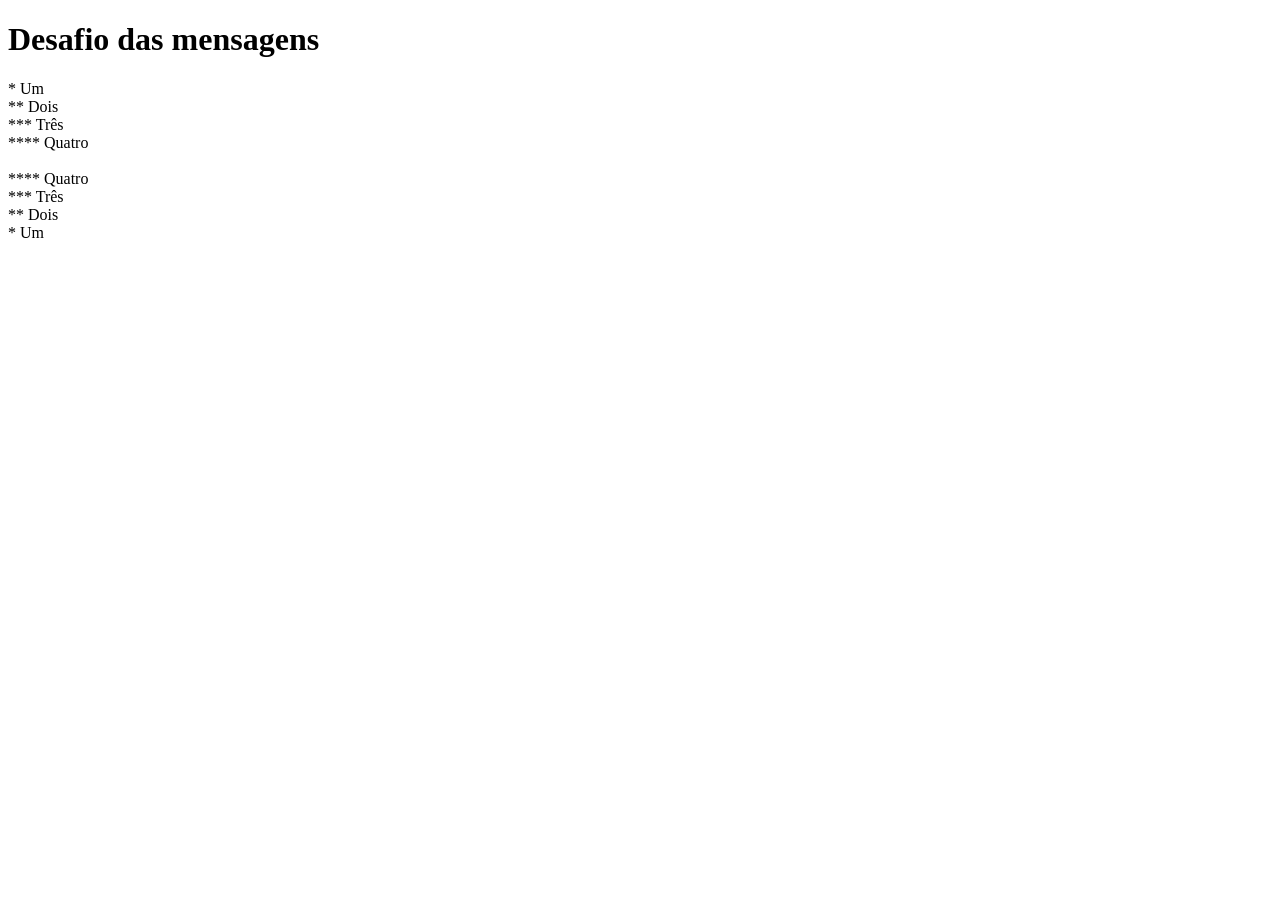
<file: desafios/desafio001/index.html>
<!DOCTYPE html>
<html lang="pt-br">
<head>
    <meta charset="UTF-8">
    <meta name="viewport" content="width=device-width, initial-scale=1.0">
    <title>Desafio das mensagens</title>
</head>
<body>
    <h1>Desafio das mensagens</h1>
    <p>* Um <br>** Dois <br> *** Três <br> **** Quatro <br><br> **** Quatro <br> *** Três <br>** Dois <br>* Um</p>
</body>
</html>
</file>
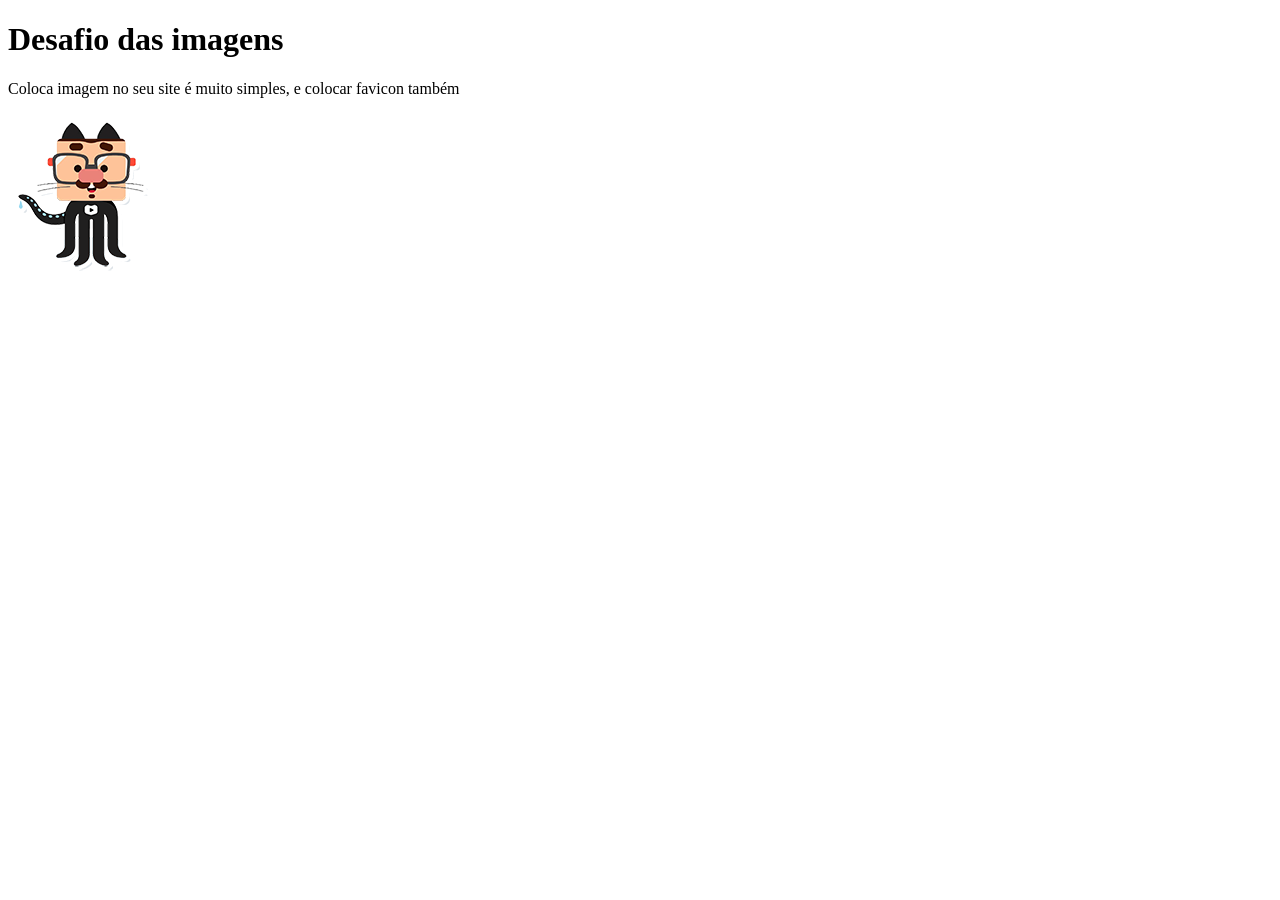
<file: desafios/desafio002/index.html>
<!DOCTYPE html>
<html lang="pt-br">
<head>
    <meta charset="UTF-8">
    <meta name="viewport" content="width=device-width, initial-scale=1.0">
    <title>Desafio das imagens</title>
    <link rel="shortcut icon" href="favicon.ico" type="image/x-icon">
</head>
<body>
    <h1>Desafio das imagens</h1>
    <p>Coloca imagem no seu site é muito simples, e colocar favicon também</p>
    <img src="github-p.png" alt="gustavo guanabara">
</body>
</html>
</file>
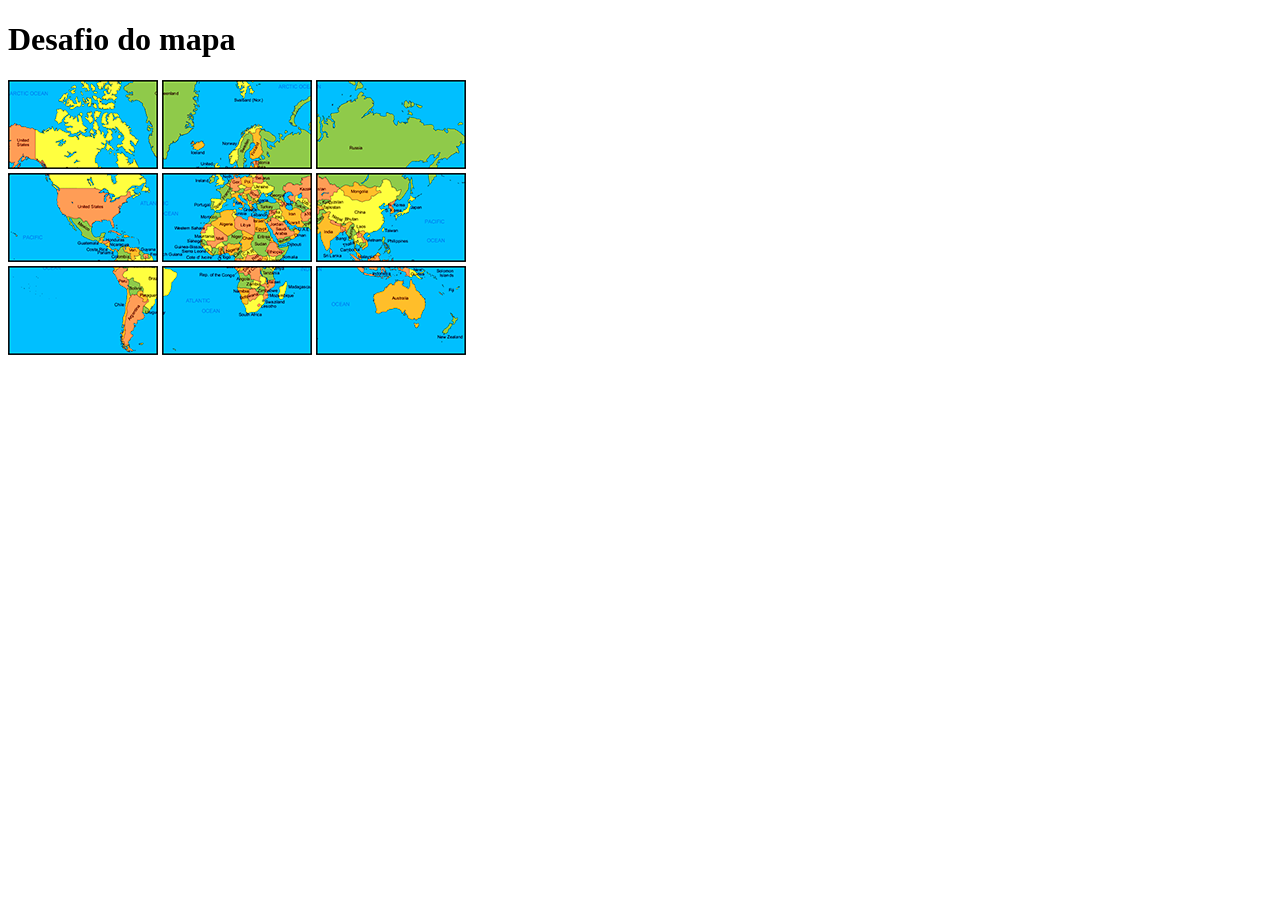
<file: desafios/desafio003/index.html>
<!DOCTYPE html>
<html lang="pt-br">
<head>
    <meta charset="UTF-8">
    <meta name="viewport" content="width=device-width, initial-scale=1.0">
    <title>Desafio do mapa</title>
</head>
<body>
    <h1>Desafio do mapa</h1>
    <img src="imagens/mapa03.png" alt="">
    <img src="imagens/mapa07.png" alt="">
    <img src="imagens/mapa05.png" alt="">
    <br>
    <img src="imagens/mapa09.png" alt="">
    <img src="imagens/mapa01.png" alt="">
    <img src="imagens/mapa08.png" alt="">
    <br>
    <img src="imagens/mapa06.png" alt="">
    <img src="imagens/mapa02.png" alt="">
    <img src="imagens/mapa04.png" alt="">
</body>
</html>
</file>
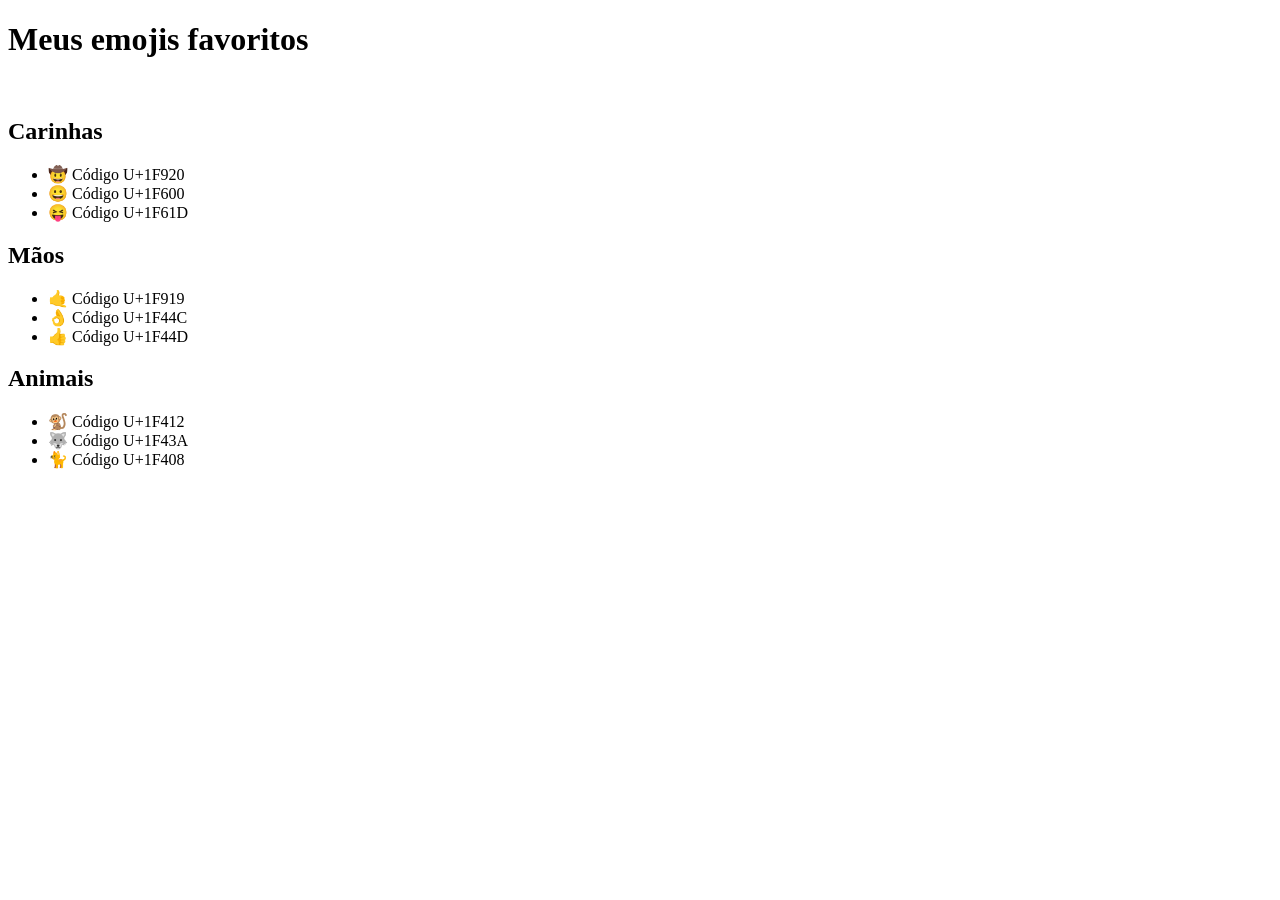
<file: desafios/desafio004/index.html>
<!DOCTYPE html>
<html lang="pt-br">
<head>
    <meta charset="UTF-8">
    <meta name="viewport" content="width=device-width, initial-scale=1.0">
    <title>Meus emojis favoritos</title>
</head>
<body>
    <h1>Meus emojis favoritos</h1>
    <br>
    <h2>Carinhas</h2>
    <ul>
        <li>&#x1F920 Código U+1F920</li>
        <li>&#x1F600 Código U+1F600</li>
        <li>&#x1F61D Código U+1F61D</li>
    </ul>
    <h2>Mãos</h2>
    <ul>
        <li>&#x1F919 Código U+1F919</li>
        <li>&#x1F44C Código U+1F44C</li>
        <li>&#x1F44D Código U+1F44D</li>
    </ul>
    <h2>Animais</h2>
    <ul>
        <li>&#x1F412 Código U+1F412</li>
        <li>&#X1F43A Código U+1F43A</li>
        <li>&#X1F408 Código U+1F408</li>
    </ul>
</body>
</html>
</file>
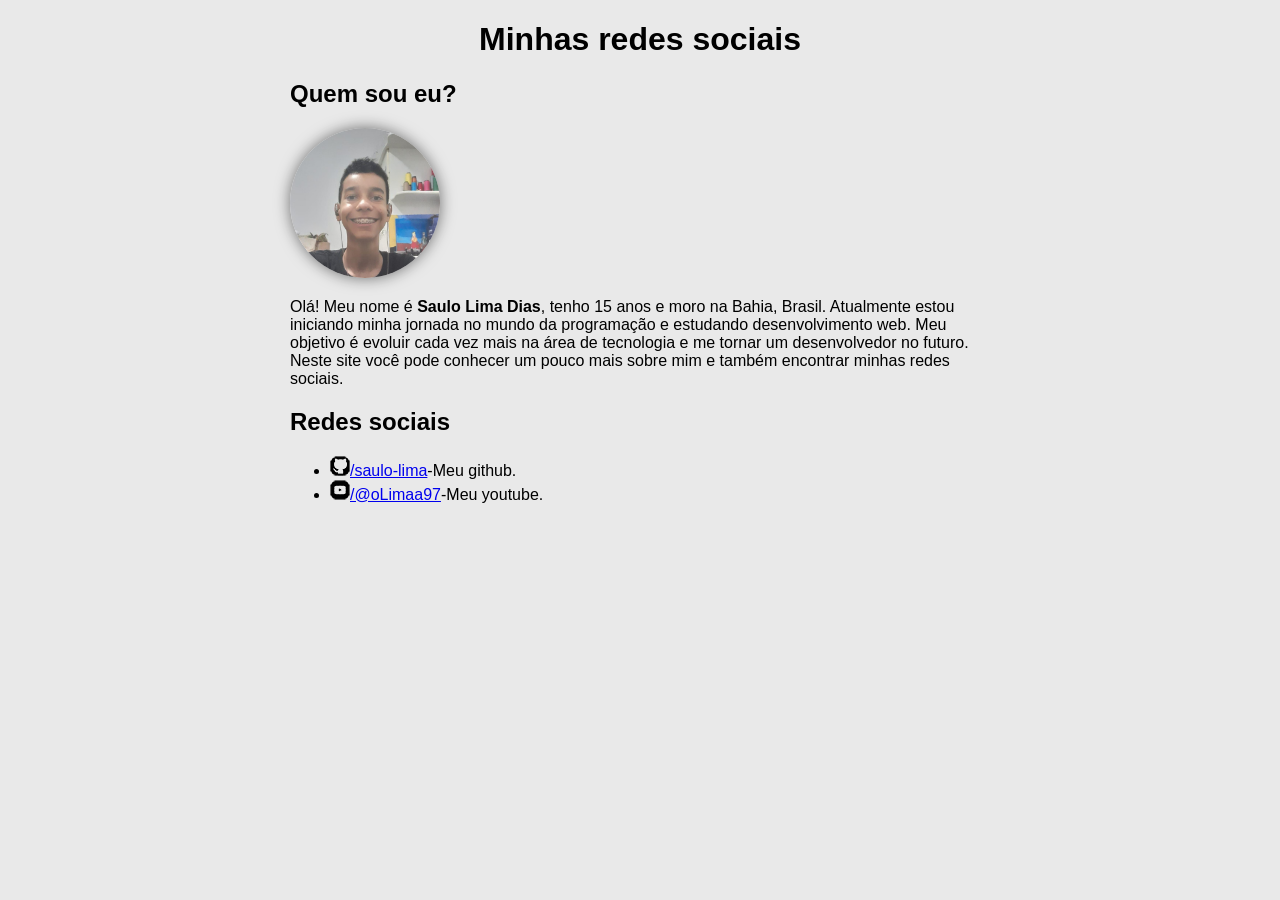
<file: desafios/desafio005/index.html>
<!DOCTYPE html>
<html lang="pt-br">
<head>
    <meta charset="UTF-8">
    <meta name="viewport" content="width=device-width, initial-scale=1.0">
    <link rel="stylesheet" href="style.css">
    <link rel="shortcut icon" href="favicon.ico" type="image/x-icon">
    <title>Saulo Lima Dias</title>
</head>
<body>
    <header><h1>Minhas redes sociais</h1></header>
    <main>
        <h2>Quem sou eu?</h2>
        <img src="imagens/saulo.jpg" alt="Foto de Saulo Lima Dias" class="circle">
        <p>
            Olá! Meu nome é <strong>Saulo Lima Dias</strong>, tenho 15 anos e moro na Bahia, Brasil. Atualmente estou iniciando minha jornada no mundo da programação e estudando desenvolvimento web. Meu objetivo é evoluir cada vez mais na área de tecnologia e me tornar um desenvolvedor no futuro. Neste site você pode conhecer um pouco mais sobre mim e também encontrar minhas redes sociais.
        </p>
        <h2>
            Redes sociais
        </h2>
        <ul>
            <li><img src="imagens/icone-github.png" alt=""><a href="https://github.com/saulo-lima" rel="external" target="_blank">/saulo-lima</a>-Meu github.</li>
            <li><img src="imagens/icone-youtube.png" alt="" ><a href="https://www.youtube.com/@oLimaa97" rel="external" target="_blank">/@oLimaa97</a>-Meu youtube.</li>
        </ul>
    </main>
</body>
</html>
</file>
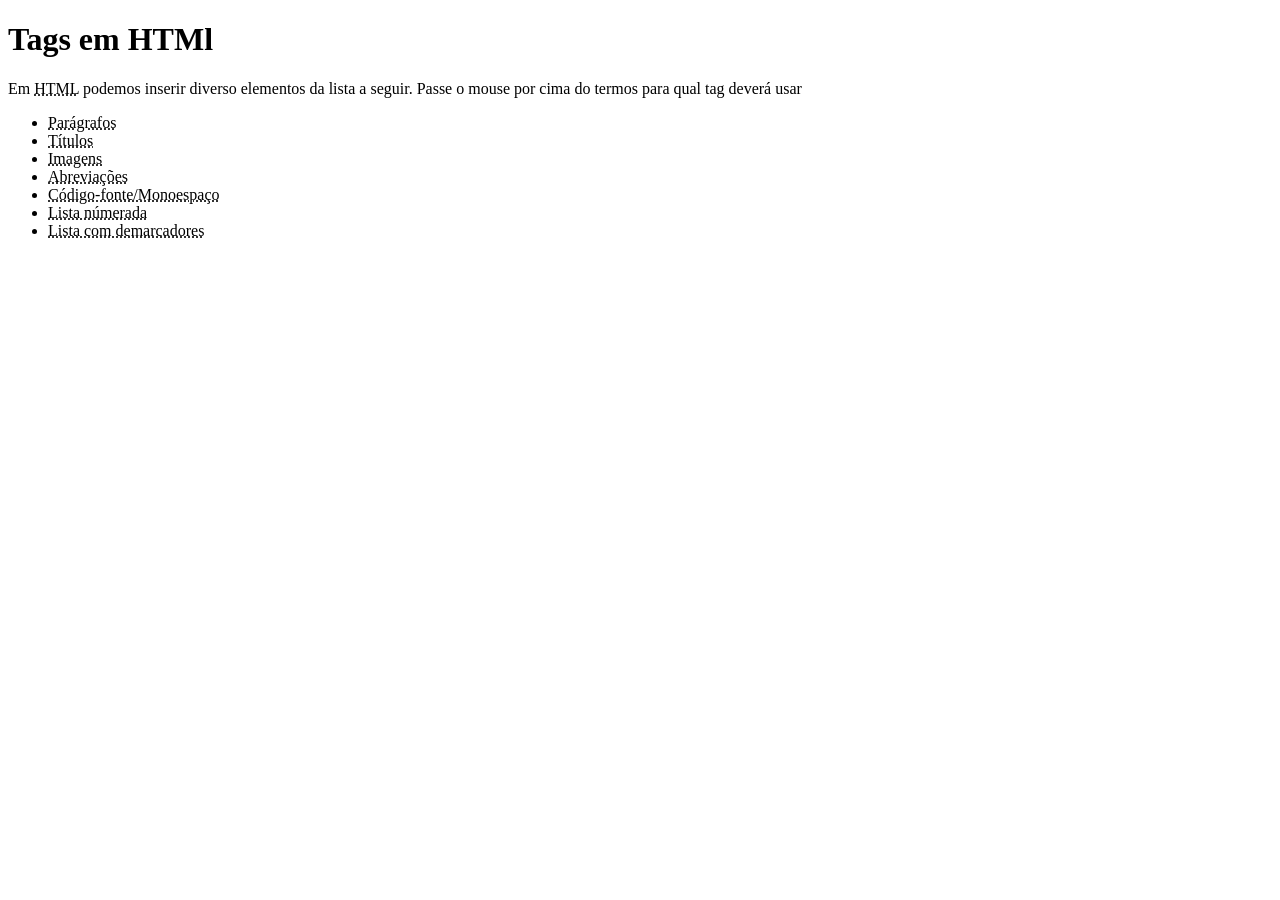
<file: desafios/desafio006/index.html>
<!DOCTYPE html>
<html lang="pt-br">
<head>
    <meta charset="UTF-8">
    <meta name="viewport" content="width=device-width, initial-scale=1.0">
    <title>Tags HTML</title>
</head>
<body>
    <h1>Tags em HTMl</h1>
    <p>Em <abbr title="HyperText Markup Language">HTML</abbr> podemos inserir diverso elementos da lista a seguir. Passe o mouse por cima  do termos para qual tag deverá usar</p>
    <ul>
        <li><abbr title="use a tag &lt;p&gt;">Parágrafos</abbr></li>
        <li><abbr title="use a tag &lt;h1&gt;">Títulos</abbr></li>
        <li><abbr title="use a tag &lt;img&gt;">Imagens</abbr></li>
        <li><abbr title="use a tag &lt;abbr&gt;">Abreviações</abbr></li>
        <li><abbr title="use a tag &lt;code&gt;">Código-fonte/Monoespaço</abbr></li>
        <li><abbr title="use a tag &lt;ol&gt;">Lista númerada</abbr></li>
        <li><abbr title="use a tag &lt;ul&gt;">Lista com demarcadores</abbr></li>
    </ul>
</body>
</html>
</file>
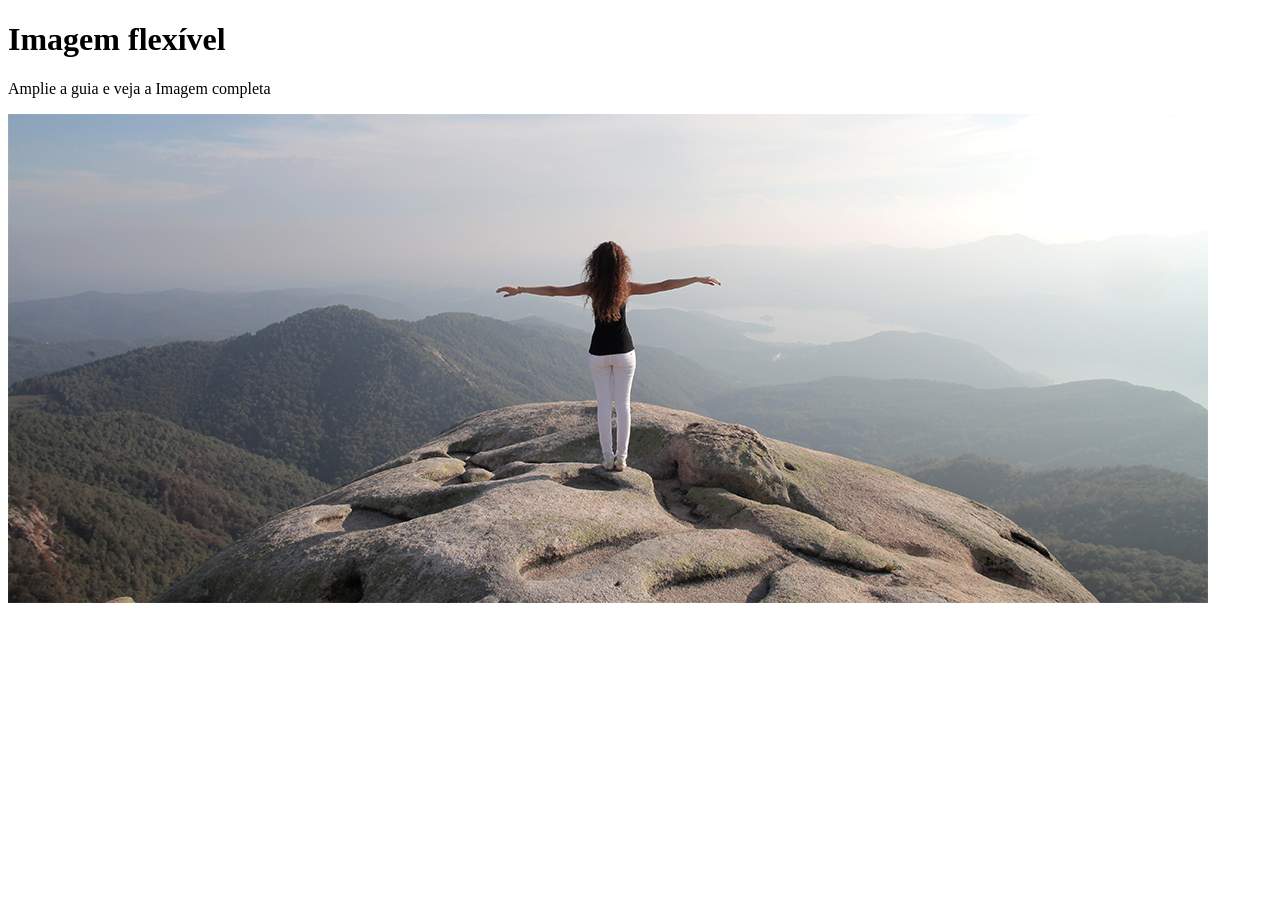
<file: desafios/desafio007/index.html>
<!DOCTYPE html>
<html lang="en">
<head>
    <meta charset="UTF-8">
    <meta name="viewport" content="width=device-width, initial-scale=1.0">
    <title>Imagem flexível</title>
</head>
<body>
    <h1>Imagem flexível</h1>
    <p>Amplie a guia e veja a Imagem completa</p>
    <picture>
            <source media="(max-width:790px)" srcset="imagens/paisagem-p.png" type="image/png">
    <source media="(max-width:1250px)" srcset="imagens/paisagem-m.png" type="image/png">

        <img src="imagens/paisagem-g.png" alt="">
    </picture>
</body>
</html>
</file>
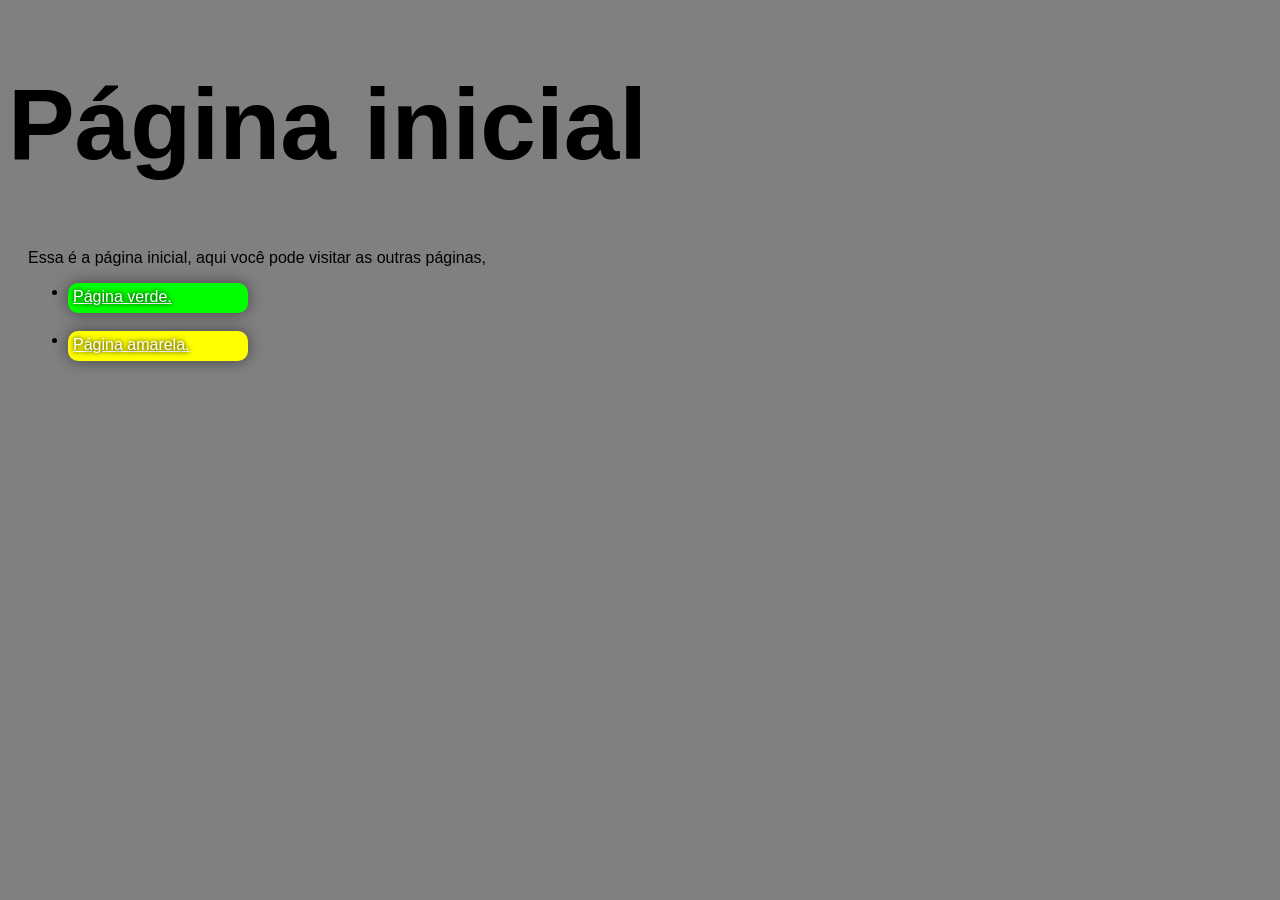
<file: desafios/desafio008/index.html>
<!DOCTYPE html>
<html lang="pt-br">
<head>
    <meta charset="UTF-8">
    <meta name="viewport" content="width=device-width, initial-scale=1.0">
    <title>Página inicial</title>
    <link rel="stylesheet" href="style.css">
    <style>
        body{
            background-color: gray;
        }
    </style>
</head>
<body>
    <header><h1>Página inicial</h1></header>
    <main>
        <p>
            Essa é a página inicial, aqui você pode visitar as outras páginas,
        </p>
        <ul>
            <div class="button" id="green">
                <li><a href="pg_color/pg-green.html">Página verde.</a></li>
            </div>
            <br>
            <div class="button" id="yellow">
                <li><a href="pg_color/pg-yellow.html">Página amarela.</a></li>
            </div>
        </ul>
    </main>
</body>
</html>
</file>
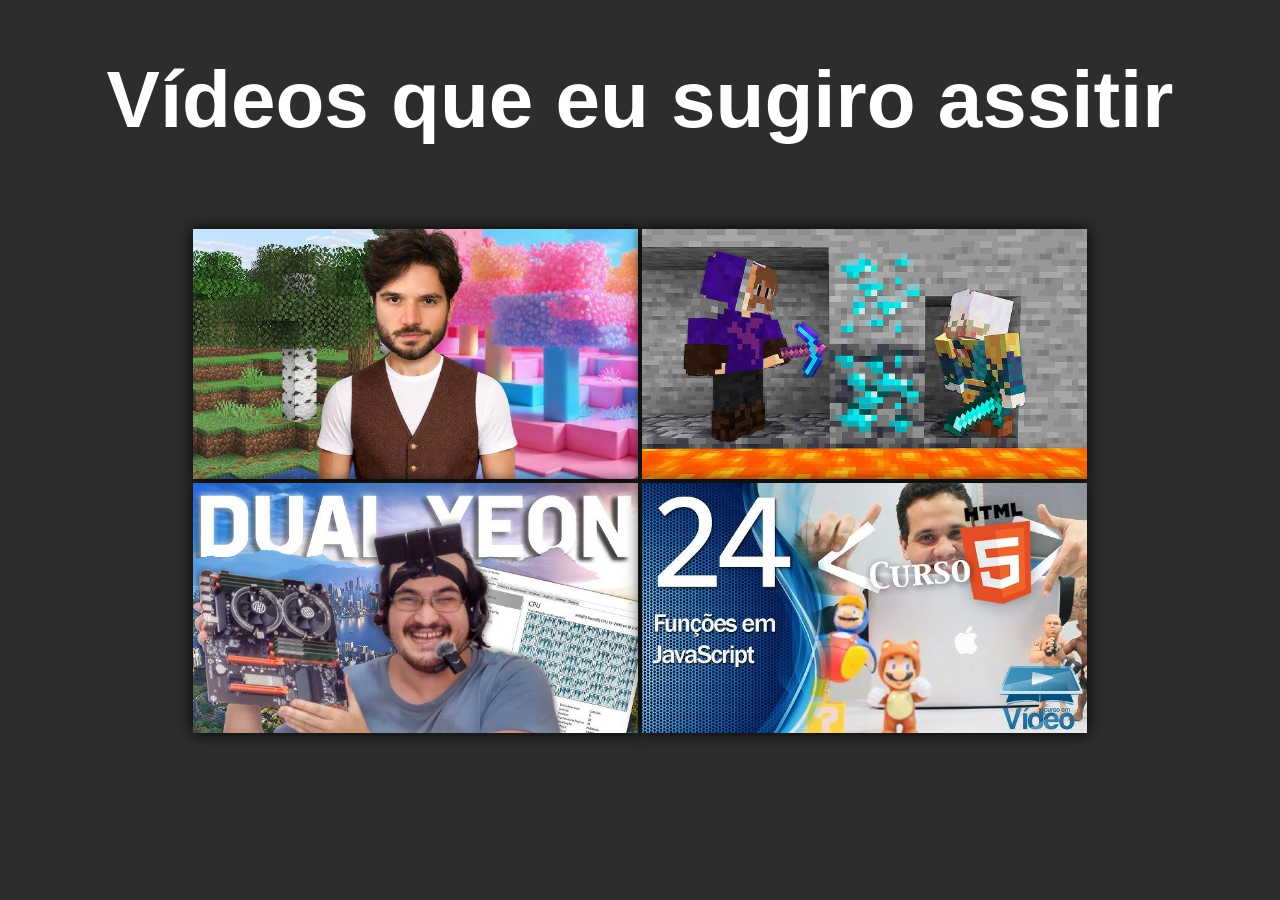
<file: desafios/desafio009/index.html>
<!DOCTYPE html>
<html lang="pt-br">
<head>
    <meta charset="UTF-8">
    <meta name="viewport" content="width=device-width, initial-scale=1.0">
    <title>Vídeos que eu recomendo!</title>
    <link rel="stylesheet" href="style.css">
    <link rel="shortcut icon" href="favicon.ico" type="image/x-icon">
</head>
<body>
    <header >
            <h1>
                Vídeos que eu sugiro assitir
            </h1>
    </header>
    <main>
        
            <a href="videos/jazzghost.html"><img src="imgs/jazzghost.jpg" alt="jazzghost"  class="cent"></a>
            <a href="videos/tonigon.html"><img src="imgs/tonigon.jpg" alt="tonigon"  class="cent"></a>
            
        
        <br>
        
            <a href="videos/et1155.html"><img src="imgs/dualxeonet.jpg" alt="ET1155" class="cent"></a>
                <a href="videos/gustavoguanabara.html"><img src="imgs/curso html.jpg" alt="gustavoguanabara"  class="cent"></a>
        
    </main>
</body>
</html>
</file>
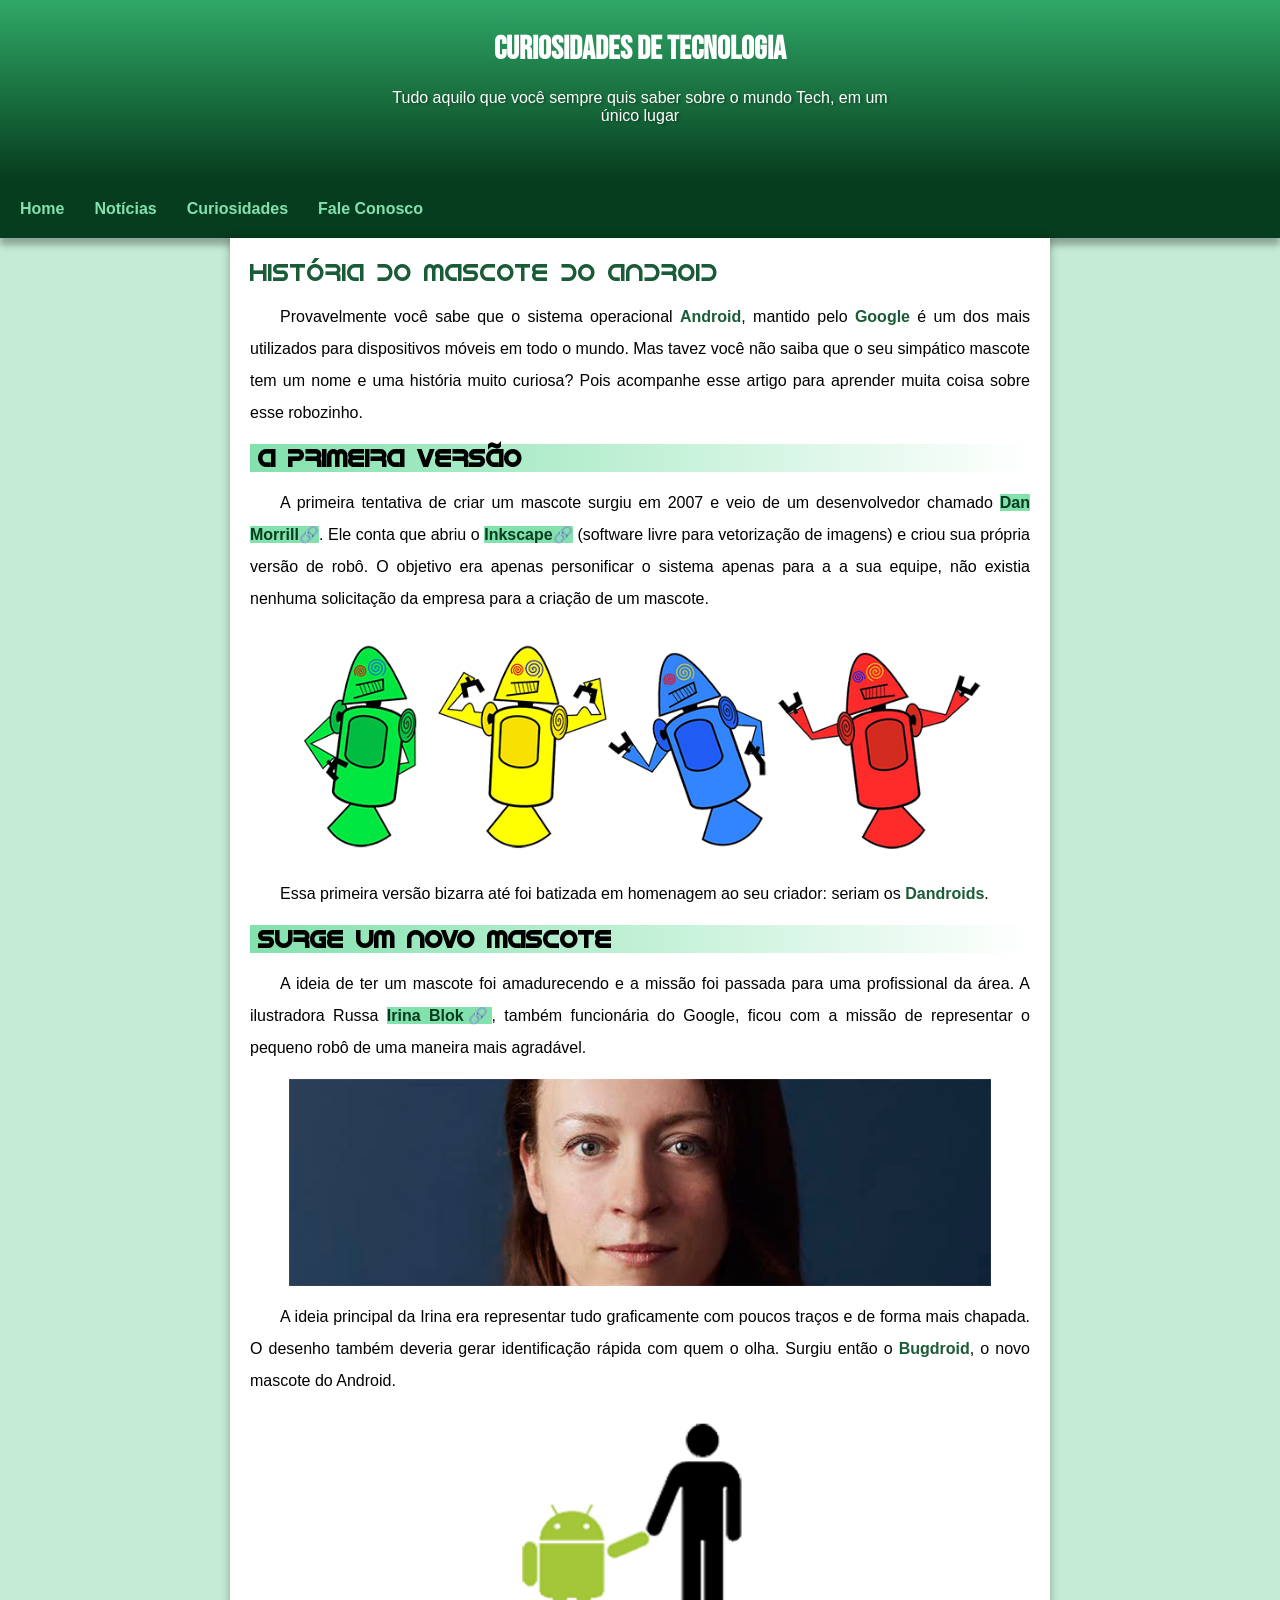
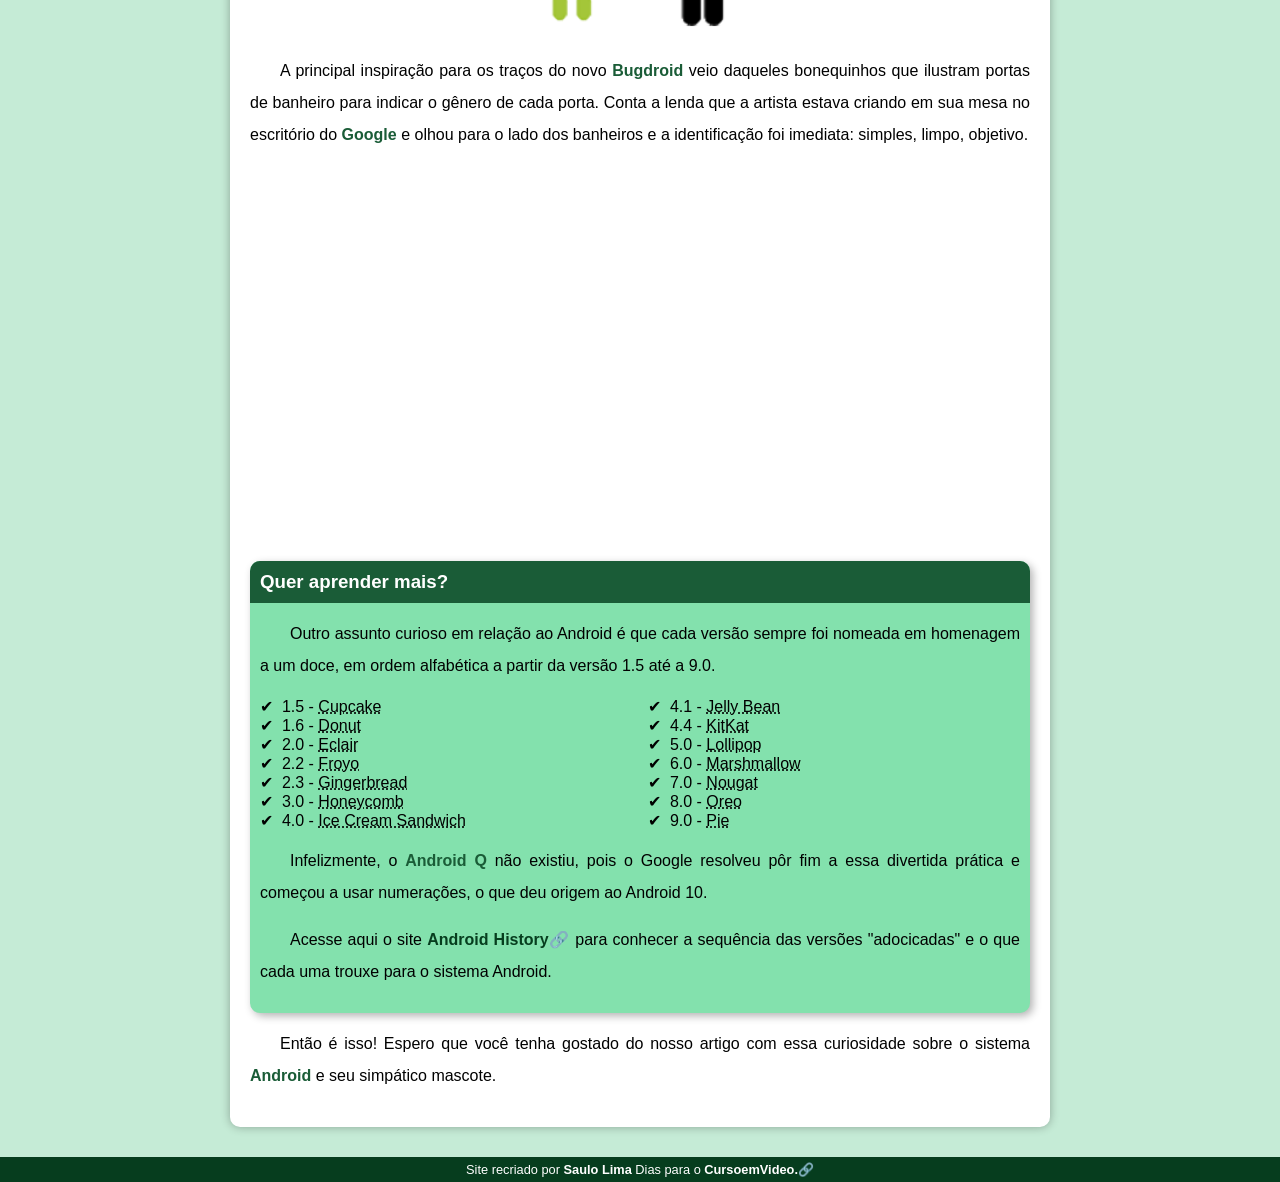
<file: desafios/desafio010/index.html>
<!DOCTYPE html>
<html lang="pt-br">
<head>
    <meta charset="UTF-8">
    <meta name="viewport" content="width=device-width, initial-scale=1.0">
    <title>Como surgiu o mascote do Android?</title>
    <link rel="shortcut icon" href="imagens/favicon.ico" type="image/x-icon">
    <link rel="stylesheet" href="estilo/style.css">

</head>
<body>
    <header>
        <h1>Curiosidades de Tecnologia</h1>
        <p>Tudo aquilo que você sempre quis saber sobre o mundo Tech, em um único lugar</p>
    </header>
    <nav>
        <a href="index.html">Home</a>
        <a href="pag/noticias.html">Notícias</a>
        <a href="pag/curiosidades.html">Curiosidades</a>
        <a href="pag/faleconosco.html">Fale Conosco</a>
    </nav>
    <main>
        <article>
            <h1>História do Mascote do Android</h1>

            <p>Provavelmente você sabe que o sistema operacional <strong>Android</strong>, mantido pelo <strong>Google</strong> é um dos mais utilizados para dispositivos móveis em todo o mundo. Mas tavez você não saiba que o seu simpático mascote tem um nome e uma história muito curiosa? Pois acompanhe esse artigo para aprender muita coisa sobre esse robozinho.</p>

            <h2>A primeira versão</h2>

            <p>A primeira tentativa de criar um mascote surgiu em 2007 e veio de um desenvolvedor chamado <a href="https://androidcommunity.com/dan-morrill-shows-us-the-android-mascot-that-almost-was-20130103/" target="_blank" class="externo">Dan Morrill</a>. Ele conta que abriu o <a href="https://inkscape.org/pt-br/" target="_blank" class="externo">Inkscape</a> (software livre para vetorização de imagens) e criou sua própria versão de robô. O objetivo era apenas personificar o sistema apenas para a a sua equipe, não existia nenhuma solicitação da empresa para a criação de um mascote.</p>

            <picture>
                <source media="(max-width:700px )" srcset="imagens/dan-droids-pq.png" type="image/png">
                <img src="imagens/dan-droids.png" alt="Primeiro mascote do Android">
            </picture>

            <p>Essa primeira versão bizarra até foi batizada em homenagem ao seu criador: seriam os <strong>Dandroids</strong>.</p>

            <h2>Surge um novo mascote</h2>

            <p>A ideia de ter um mascote foi amadurecendo e a missão foi passada para uma profissional da área. A ilustradora Russa <a href="https://www.irinablok.com/" target="_blank" class="externo">Irina Blok</a>, também funcionária do Google, ficou com a missão de representar o pequeno robô de uma maneira mais agradável.</p>

            <picture>
                <source media="(max-width:700px )" srcset="imagens/irina-blok-pq.jpg" type="image/jpeg">
                <img src="imagens/irina-blok.jpg" alt="Foto da Irina Blok, criadora do Bugdroid">
            </picture>
            <p>A ideia principal da Irina era representar tudo graficamente com poucos traços e de forma mais chapada. O desenho também deveria gerar identificação rápida com quem o olha. Surgiu então o <strong>Bugdroid</strong>, o novo mascote do Android.</p>

            <img src="imagens/bugdroid.png"  class="pq" alt="bugdroid">

            <p>A principal inspiração para os traços do novo <strong>Bugdroid</strong> veio daqueles bonequinhos que ilustram portas de banheiro para indicar o gênero de cada porta. Conta a lenda que a artista estava criando em sua mesa no escritório do <strong>Google</strong> e olhou para o lado dos banheiros e a identificação foi imediata: simples, limpo, objetivo.</p>

            <iframe src="https://www.youtube.com/embed/l2UDgpLz20M?si=_h_PY9NYwx-k1Ihz" title="YouTube video player" frameborder="0" allow="accelerometer; autoplay; clipboard-write; encrypted-media; gyroscope; picture-in-picture; web-share" referrerpolicy="strict-origin-when-cross-origin" allowfullscreen class="cent"></iframe>
            
            <aside>
                <h3>Quer aprender mais? </h3>
                <p>Outro assunto curioso em relação ao Android é que cada versão sempre foi nomeada em homenagem a um doce, em ordem alfabética a partir da versão 1.5 até a 9.0.</p>
                <ul>
                    <li>1.5 - <abbr title="Bolo de copo">Cupcake</abbr></li>
                    <li>1.6 - <abbr title="Rosquinha">Donut</abbr></li>
                    <li>2.0 - <abbr title="Bomba">Eclair</abbr></li>
                    <li>2.2 - <abbr title="Iogurte congelado">Froyo</abbr></li>
                    <li>2.3 - <abbr title="Biscoito de gengibre">Gingerbread</abbr></li>
                    <li>3.0 - <abbr title="Favo de mel">Honeycomb</abbr></li>
                    <li>4.0 - <abbr title="Sanduíche de sorvete">Ice Cream Sandwich</abbr></li>
                    <li>4.1 - <abbr title="Jujuba">Jelly Bean</abbr></li>
                    <li>4.4 - <abbr title="Chocolate KitKat">KitKat</abbr></li>
                    <li>5.0 - <abbr title="Pirulito">Lollipop</abbr></li>
                    <li>6.0 - <abbr title="Marshmallow">Marshmallow</abbr></li>
                    <li>7.0 - <abbr title="Torrone">Nougat</abbr></li>
                    <li>8.0 - <abbr title="Biscoito Oreo">Oreo</abbr></li>
                    <li>9.0 - <abbr title="Torta">Pie</abbr></li>

                </ul>
                <p>Infelizmente, o <strong>Android Q</strong> não existiu, pois o Google resolveu pôr fim a essa divertida prática e começou a usar numerações, o que deu origem ao Android 10.</p>
                <p>Acesse aqui o site <a href="https://www.android.com/intl/en_uk/history/#/donut" target="_blank" class="externo">Android History</a> para conhecer a sequência das versões "adocicadas" e o que cada uma trouxe para o sistema Android.</p>
            </aside>
            

            <p>Então é isso! Espero que você tenha gostado do nosso artigo com essa curiosidade sobre o sistema <strong>Android</strong> e seu simpático mascote.</p>
        </article>
    </main>
    <footer>
        Site recriado por <a href="https://github.com/Saulolima1496" target="_blank">Saulo Lima</a> Dias para o <a href="https://www.youtube.com/channel/UCrWvhVmt0Qac3HgsjQK62FQ" target="_blank" class="externo">CursoemVideo.</a>
    </footer>
</body>
</html>
</file>
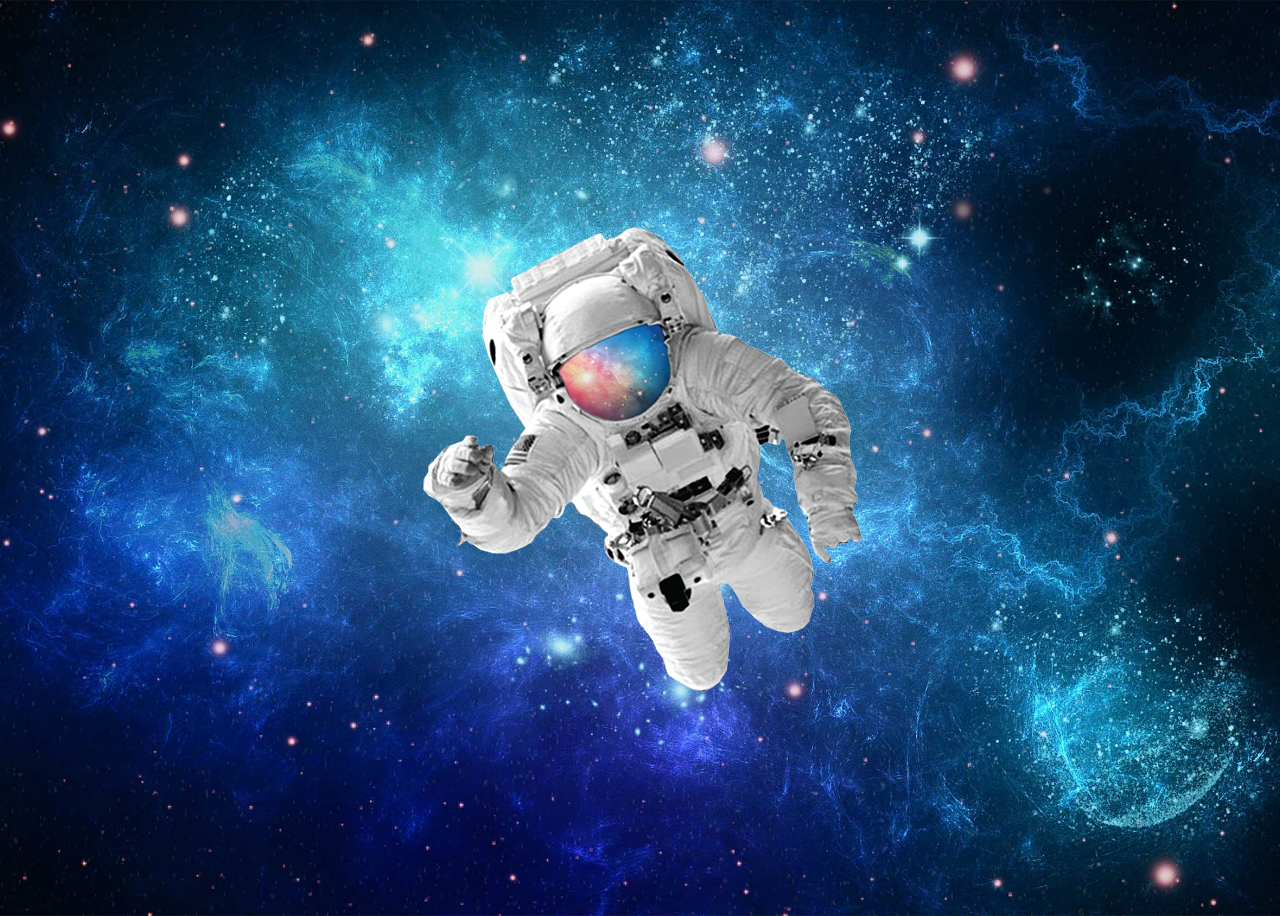
<file: desafios/desafio011/index.html>
<!DOCTYPE html>
<html lang="pt-br">
<head>
    <meta charset="UTF-8">
    <meta name="viewport" content="width=device-width, initial-scale=1.0">
    <title>Desafio Astrounata</title>
    <link rel="stylesheet" href="style.css">
</head>
<body>
    <div id="astronauta"><img src="imagens/astronauta.png" alt=""></div>
</body>
</html>
</file>
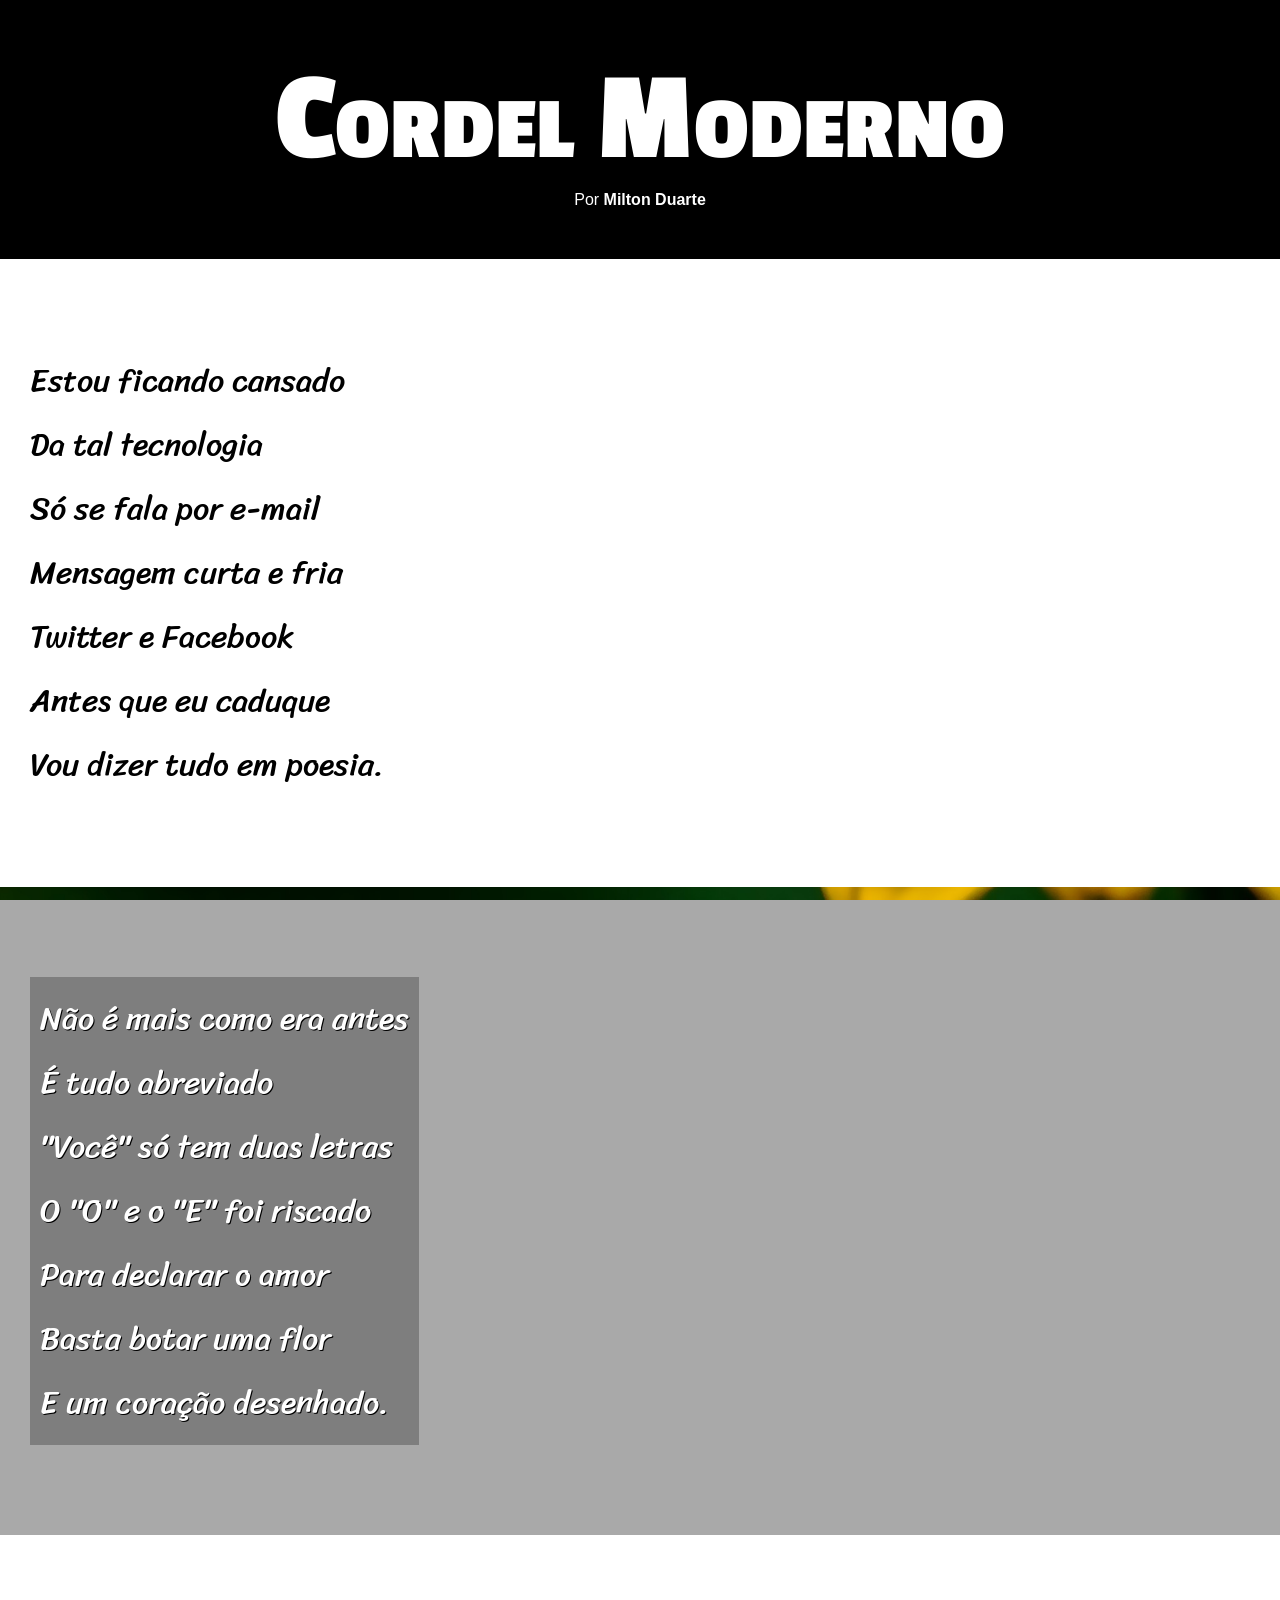
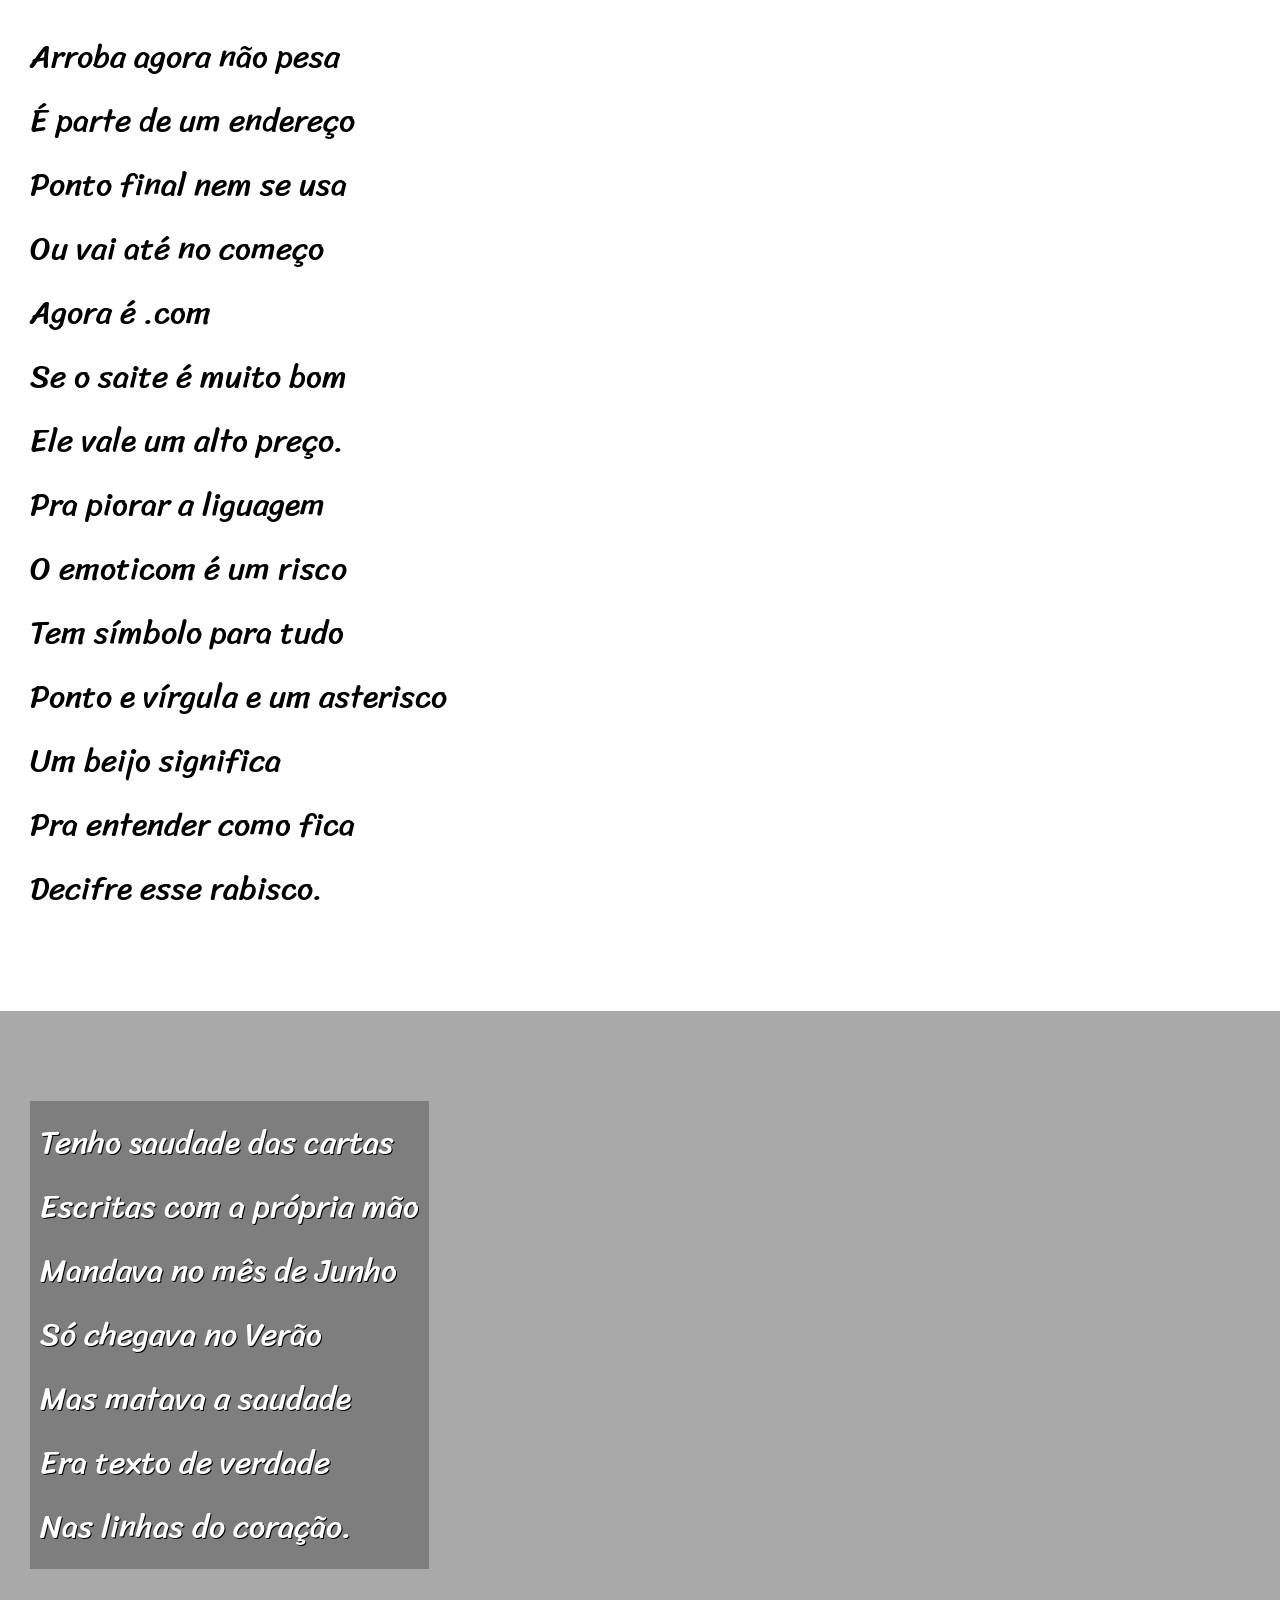
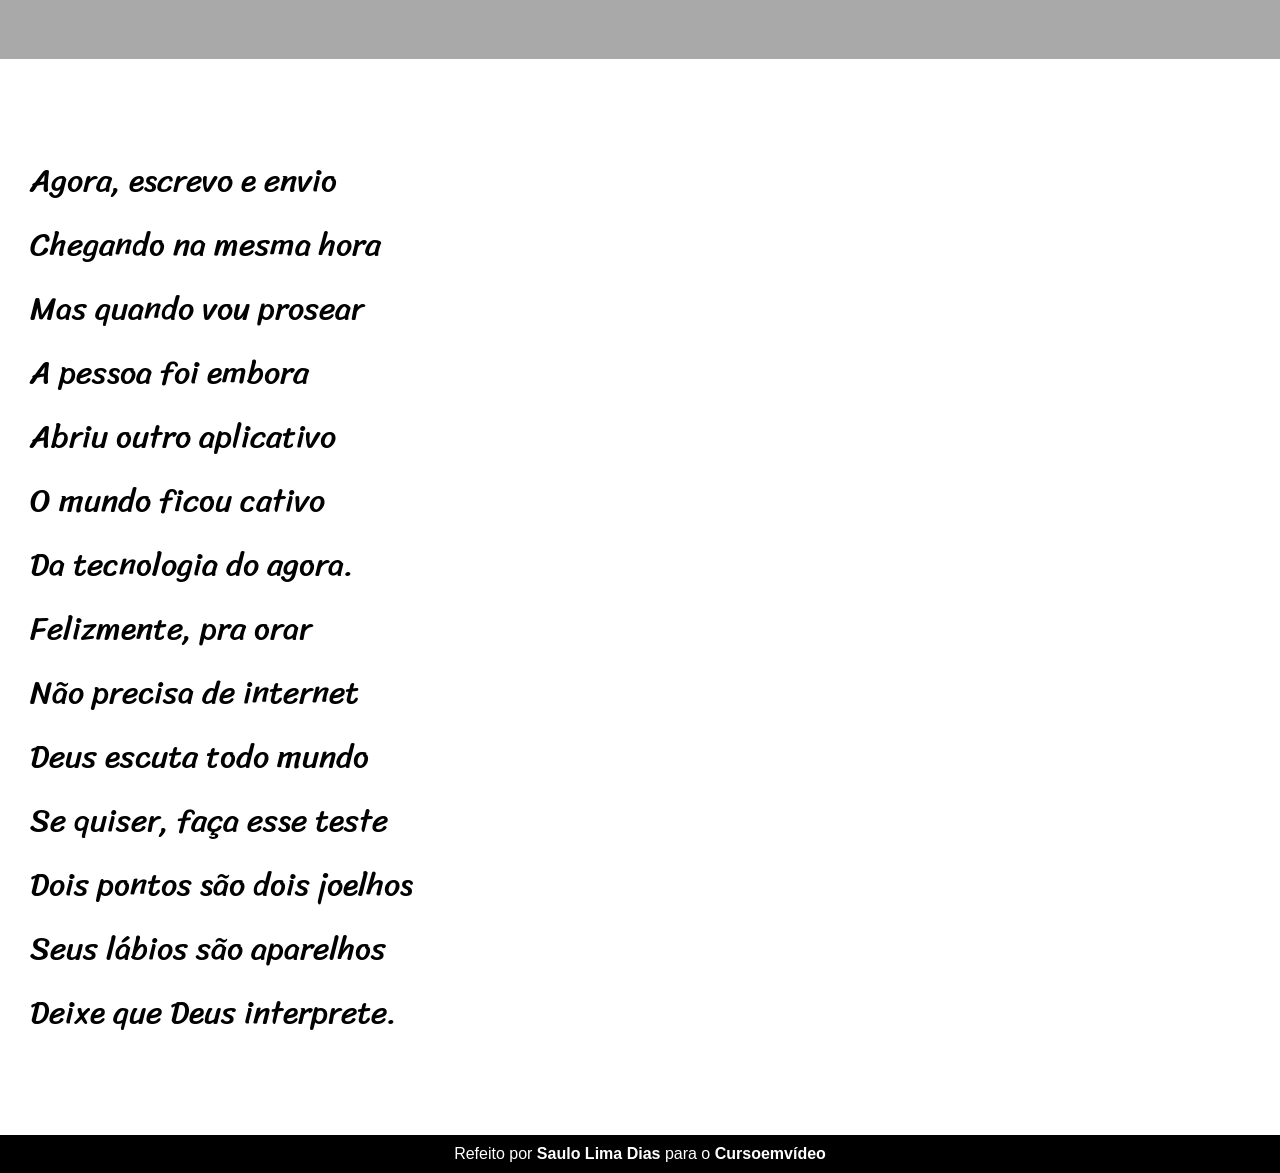
<file: desafios/desafio012/index.html>
<!DOCTYPE html>
<html lang="pt-br">
<head>
    <meta charset="UTF-8">
    <meta name="viewport" content="width=device-width, initial-scale=1.0">
    <title>Projeto cordel</title>
    <link rel="stylesheet" href="style/style.css">
</head>
<body>
    <header>
        <h1>
            Cordel Moderno
        </h1>
        <p>
            Por <a href="https://www.recantodasletras.com.br/poesias/3186743" target="_blank">Milton Duarte</a>
        </p>
    </header>
<section class="normal">
    <p>
        Estou ficando cansado <br>
        Da tal tecnologia <br>
        Só se fala por e-mail <br>
        Mensagem curta e fria <br>
        Twitter e Facebook <br>
        Antes que eu caduque <br>
        Vou dizer tudo em poesia.
    </p>
</section>
<section class="img" id="img01">
    <p>
        Não é mais como era antes <br>
        É tudo abreviado <br>
        "Você" só tem duas letras <br>
        O "O" e o "E" foi riscado <br>
        Para declarar o amor <br>
        Basta botar uma flor <br>
        E um coração desenhado.
    </p>
</section>
<section class="normal">
    <p>
        Arroba agora não pesa <br>
        É parte de um endereço <br>
        Ponto final nem se usa <br>
        Ou vai até no começo <br>
        Agora é .com <br>
        Se o saite é muito bom <br>
        Ele vale um alto preço.
    </p>
    <p>
        Pra piorar a liguagem <br>
        O emoticom é um risco <br>
        Tem símbolo para tudo <br>
        Ponto e vírgula e um asterisco <br>
        Um beijo significa <br>
        Pra entender como fica <br>
        Decifre esse rabisco.
    </p>
</section>
<section class="img" id="img02"><p>
    Tenho saudade das cartas <br>
    Escritas com a própria mão <br>
    Mandava no mês de Junho <br>
    Só chegava no Verão <br>
    Mas matava a saudade <br>
    Era texto de verdade <br>
    Nas linhas do coração.
</p>
</section>
<section class="normal">
    <p>
        Agora, escrevo e envio <br>
        Chegando na mesma hora <br>
        Mas quando vou prosear <br>
        A pessoa foi embora <br>
        Abriu outro aplicativo <br>
        O mundo ficou cativo <br>
        Da tecnologia do agora.


    </p>
    <p>
        Felizmente, pra orar <br>
        Não precisa de internet <br>
        Deus escuta todo mundo <br>
        Se quiser, faça esse teste <br>
        Dois pontos são dois joelhos <br>
        Seus lábios são aparelhos <br>
        Deixe que Deus interprete.
</p>
</section>

<footer><p>Refeito por <a href="https://github.com/saulo-lima" target="_blank">Saulo Lima Dias</a> para o <a href="https://www.cursoemvideo.com" target="_blank">Cursoemvídeo</a></p></footer>
</body>
</html>
</file>
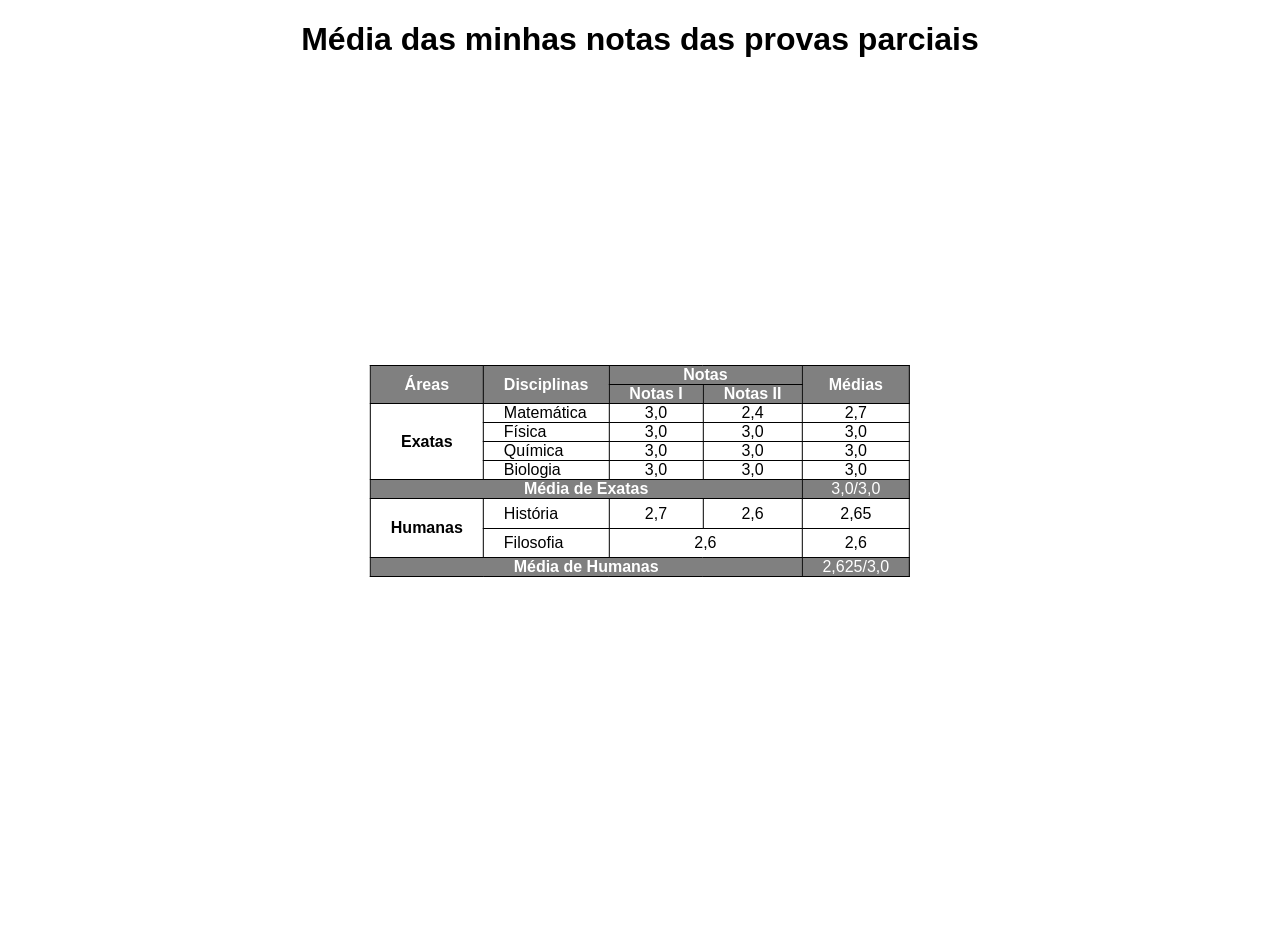
<file: desafios/desafio013b/index.html>
<!DOCTYPE html>
<html lang="pt-br">
<head>
    <meta charset="UTF-8">
    <meta name="viewport" content="width=device-width, initial-scale=1.0">
    <title>Tabela de notas</title>
    <style>
        body{
            font-family: Arial, Helvetica, sans-serif;
        }
        main{
            height: 100vh;
            position: relative;
        }
        h1{
            text-align: center;
        }
        section#container{
            position: absolute;
            top: 50%;
            left: 50%;
             transform: translate(-50%, -50%);
           
        }
        table{
            border-collapse: collapse;
            margin: auto;
        }
        th, td{
            border:1px solid black;
            padding: 0px 20px;
        }
        
        .hz{
            background-color: gray;
            color: white;
        }
        .dc{
            padding: 20px;
        }
        .nota{
            text-align: center;
        }
    </style>
</head>
<body>
    <main>
        <h1>Média das minhas notas das provas parciais</h1>
        <section id="container">
            <table>
                <tr>
                    <th rowspan="2" class="hz" scope="col">Áreas</th>
                    <th rowspan="2" class="hz" scope="col">Disciplinas</th>
                    <th colspan="2" class="hz" scope="colgroup">Notas</th>
                    <th rowspan="2" class="hz" scope="col">Médias</th>
                </tr>
                <tr>
                    <th class="hz" scope="col">Notas I</th>
                    <th class="hz" scope="col">Notas II</th>
                </tr>
                <tr>
                    <th rowspan="4" class="dc" scope="rowgroup">Exatas</th>
                    <td>Matemática</td>
                    <td class="nota">3,0</td>
                    <td class="nota">2,4</td>
                    <td class="nota">2,7</td>
                </tr>
                <tr>
                    <td>Física</td>
                    <td class="nota">3,0</td>
                    <td class="nota">3,0</td>
                    <td class="nota">3,0</td>
                </tr>
                <tr>
                    <td>Química</td>
                    <td class="nota">3,0</td>
                    <td class="nota">3,0</td>
                    <td class="nota">3,0</td>
                </tr>
                <tr>
                    <td>Biologia</td>
                    <td class="nota">3,0</td>
                    <td class="nota">3,0</td>
                    <td class="nota">3,0</td>
                </tr>
                <tr>
                    <th colspan="4" class="hz" scope="row">Média de Exatas</th>
                    <td class="hz nota">3,0/3,0</td>
                </tr>
                <tr>
                    <th rowspan="2" class="dc" scope="rowgroup">Humanas</th>
                    <td>História</td>
                    <td class="nota">2,7</td>
                    <td class="nota">2,6</td>
                    <td class="nota">2,65</td>
                </tr>
                <tr>
                    <td>Filosofia</td>
                    <td colspan="2" class="nota">2,6</td>
                    <td class="nota">2,6</td>
                </tr>
                <tr>
                    <th colspan="4" class="hz" scope="row" >Média de Humanas</th>
                    <td class="hz nota">2,625/3,0</td>
                </tr>
            </table>
        </section>
        
    </main>
</body>
</html>
</file>
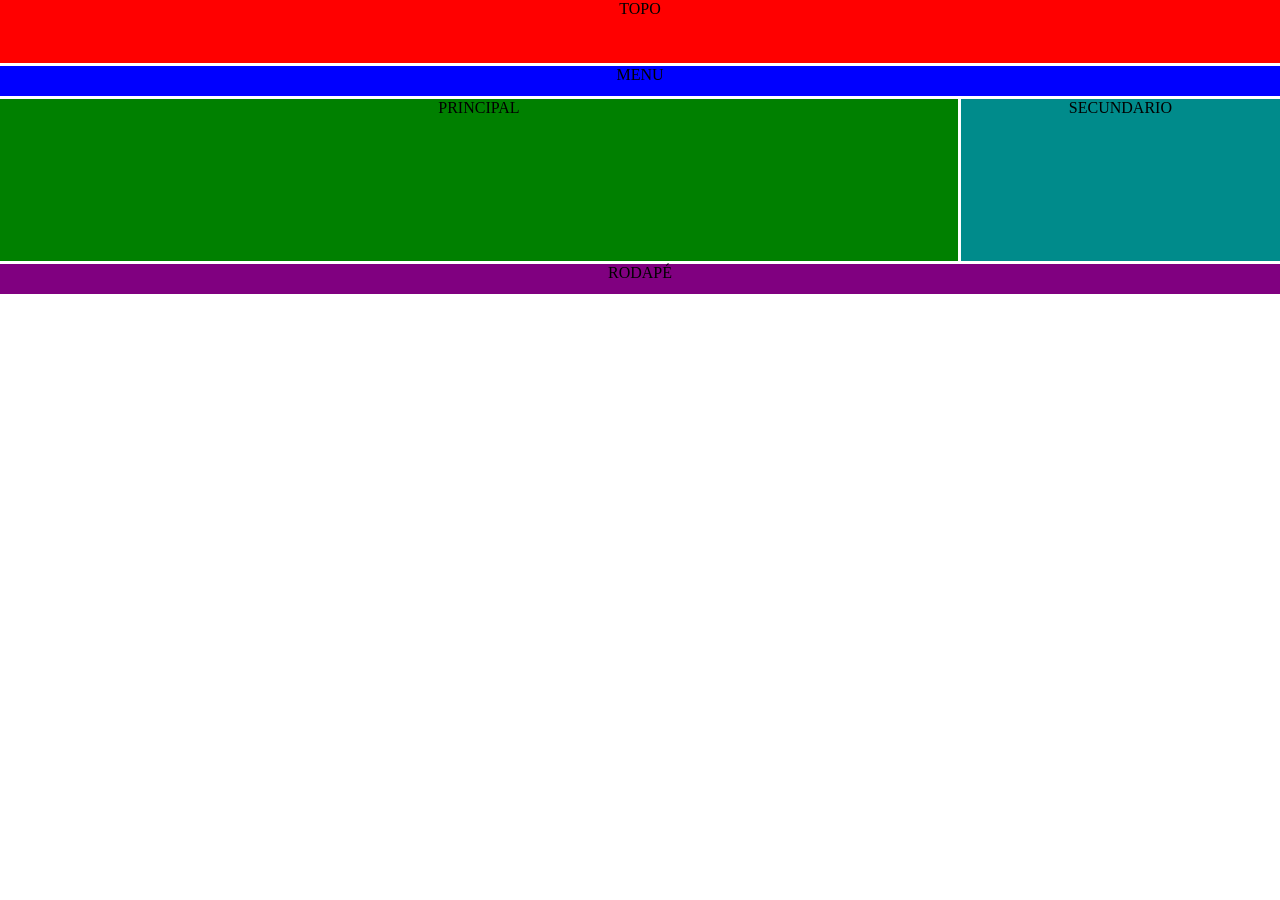
<file: desafios/desafio014/index.html>
<!DOCTYPE html>
<html lang="pt-br">
<head>
    <meta charset="UTF-8">
    <meta name="viewport" content="width=device-width, initial-scale=1.0">
    <title>Desafio GRID</title>
    <link rel="stylesheet" href="style/style.css">
</head>
<body>
    <div class="container">
        <header class="topo">TOPO</header>
        <nav class="menu">MENU</nav>
        <main class="principal">PRINCIPAL</main>
        <aside class="secundario">SECUNDARIO</aside>
        <footer class="rodape"> RODAPÉ</footer>
    </div>

</body>
</html>
</file>
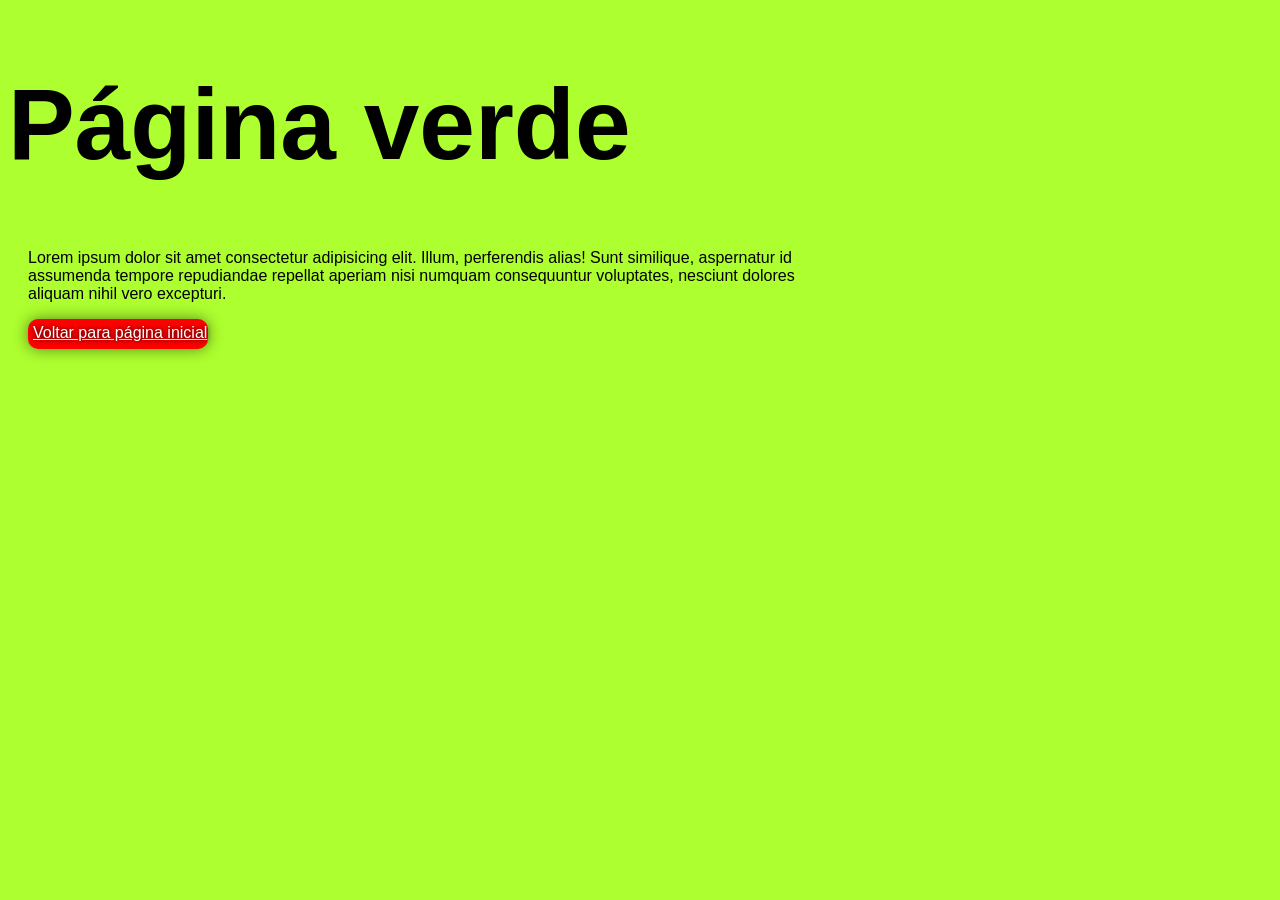
<file: desafios/desafio008/pg_color/pg-green.html>
<!DOCTYPE html>
<html lang="pt-br">
<head>
    <meta charset="UTF-8">
    <meta name="viewport" content="width=device-width, initial-scale=1.0">
    <title>Página verde</title>
    <link rel="stylesheet" href="../style.css">
    <style>
        body{
            background-color: greenyellow;
        }
    </style>
</head>
<body>
    <header>
        <h1>
            Página verde
        </h1>
    </header>
            <main>
                <p>
                    Lorem ipsum dolor sit amet consectetur adipisicing elit. Illum, perferendis alias! Sunt similique, aspernatur id assumenda tempore repudiandae repellat aperiam nisi numquam consequuntur voluptates, nesciunt dolores aliquam nihil vero excepturi.
                </p>
           
                <div class="button"><a href="../index.html">Voltar para página inicial</a></div>
                
            </main>
</body>
</html>
</file>
<file: desafios/desafio005/style.css>
body{
    font-family: Arial, Helvetica, sans-serif;
    font-size: 16px;
    background-color: rgb(233, 233, 233);
}
header{
    text-align: center;
}
main{
 
    margin: auto;
    max-width: 700px;
}
.circle{
    border-radius: 50%;
    box-shadow: 0px 0px 15px rgba(0, 0, 0, 0.535);
        height: 150px;
    width: auto;
}
.p{
    height: 150px;
    width: auto;
}
</file>
<file: desafios/desafio008/style.css>
body{
    font-family: Arial, Helvetica, sans-serif;
}
header{
    font-size: 50px;
}
main{
    max-width: 800px;
margin: 20px;
}
a{
    color: white;
    position:absolute;
    top:5px;
    left: 5px;

}

.button{
    width: 180px;
    height: 30px;
    background-color: red;
    border-radius: 10px;
    position: relative;
    border-width: 10px;
    border-color: black;
    box-shadow: 0px 0px 15px rgba(0, 0, 0, 0.48);
    text-shadow: 0px 0px 5px black;
}
#yellow{
    background-color: yellow;
}
#green{
    background-color: rgb(0, 255, 0);
}
</file>
<file: desafios/desafio009/style.css>
.cent{
 height: 250px;
 width: auto;
}
main{
    align-items: center;
    text-align: center;
    max-height: 800px;
    margin: auto;
    padding: 30px;
}
header{
    text-align: center;
    font-size: 40px;
    color: rgb(255, 255, 255);
}
body{
    background-color: rgb(45, 45, 45);
    font-family: Arial, Helvetica, sans-serif;
}
.rt{
    width: 50px;
    height: 50px;
    text-align: center;
    margin: auto;
    border-radius: 50%;
    background-color: white;
    position:relative;
}
.c{
align-items: center;
position: relative;
top: 25%;
color:black

}
a{
    color: white;
    text-decoration: none;
    font-size: 15px;
}
a:hover{ 
   color: rgb(9, 189, 9);
   font-size: 17px;

}
img{
    box-shadow: 0px 0px 15px black;
}
</file>
<file: desafios/desafio010/estilo/style.css>
@charset "UTF-8";

@import url('https://fonts.googleapis.com/css2?family=Bebas+Neue&family=Iosevka+Charon+Mono:ital,wght@0,300;0,400;0,500;0,700;1,300;1,400;1,500;1,700&family=Oswald:wght@200..700&display=swap');

@font-face {
    font-family: idroid;
    src: url('../fontes/idroid.otf') format('opentype');
    font-weight: normal;
}
:root{
    --cor0:#c5ebd6;
    --cor1:#83e1ad;
    --cor2:#3ddc84;
    --cor3:#2fa866;
    --cor4:#1a5c37;
    --cor5:#063d1e;

    --fonte-padrão:Arial, Verdana, Helvetica, sans-serif;
    --fonte-destaque:'Bebas Neue',Arial, Verdana, Helvetica, sans-serif;
    --fonte-idroid: 'idroid', sans-serif;
}
*{
    margin: 0px;
    padding: 0px;
}
body{
    background-color: var(--cor0);
    font-family: var(--fonte-padrão);
}
a.externo::after{
    content: '\1F517';
}
header{
    background-color: var(--cor4);
    min-height: 150px;
    text-align: center;
    padding-top: 30px;
    background-image: linear-gradient(to bottom, var(--cor3), var(--cor5));
}
header > h1{
    color: white;
    font-family: var(--fonte-destaque);
    margin-bottom: 20px ;
    font-weight: 700;
    text-transform: uppercase;
}
header > p{
    color: white;
    font-family: var(--fonte-padrão);
    font-size: 1.2;
    max-width: 500px;
    margin: auto;
    padding: 0px 10px 0px 10px;
    text-shadow: 2px 1px 2px rgba(0, 0, 0, 0.3);
}

nav{
    display: flex;
    flex-wrap: wrap;
    gap: 10px;
    background-color: var(--cor5);
    padding: 10px;
    box-shadow: 0px 7px 7px rgba(0, 0, 0, 0.3);
}
nav > a{
    color: var(--cor1);
    padding: 10px;
    text-decoration: none;
    font-weight: bold;
    border-radius: 5px;
    transition-duration: 0.3s;
}
nav > a:hover{
    background-color: var(--cor3);
    color: var(--cor5);
}
main{
    background-color:white;
     max-width: 800px;
    min-width: 400px;
    min-height: 800px;
    margin: auto;
    margin-bottom: 30px;
    padding: 10px;
    box-shadow: 0px 0px 10px hsla(0, 0%, 0%, 0.3);
    border-radius: 0px 0px 10px 10px;
    font-weight: normal;
}
main h1{
    color:var(--cor4);
    font-family: var(--fonte-idroid);
    font-weight: normal;
}
main h2{
    font-family: var(--fonte-idroid);
    background-image: linear-gradient(to right,var(--cor1), #00000000);
    text-indent: 8px;
}

main img{
    width: 90%;
    display: block;
    margin: auto;
}
main p{
    line-height: 2em;
    text-indent: 30px;
    text-align: justify;
    margin: 15px 0px;           
}
main strong{
    color: var(--cor4);
    font-weight: bold;
}
main a{
    text-decoration: none;
    font-weight: bold;
    color: var(--cor5);
    background-color: var(--cor1);
    transition:0.3s ;
}
main a:hover{
    text-decoration: underline;
    color: var(--cor4);
}

.pq{
    max-width: 350px;
}
iframe.cent{
    width: 90%;
    aspect-ratio: 16 / 9;
    display: block;
    margin: auto;
}
article{
    padding: 10px;
}
footer{
    background-color: var(--cor5);
    color: white;
}
aside{
  background-color: var(--cor1);
  padding: 10px;
  border-radius: 10px;
  box-shadow:  3px 3px 8px rgba(0, 0, 0, 0.3);
}
aside > h3{
    background-color: var(--cor4);
    color: white;
    margin: -10px -10px 0px -10px;
    border-radius: 10px 10px 0px 0px;
    padding: 10px;
}
aside > ul{
    list-style-position: inside;
    list-style-type: '\2714\00A0\00A0';
    columns: 2;
}

footer{
    text-align: center;
    color: white;
    font-size: 0.8em;
    padding: 5px;
    margin-top: auto;
}

footer > a{
    color: white;
    font-weight: bold;
    text-decoration: none;

}
footer >a:hover{
    color: var(--cor1);
    text-decoration: underline;
}
</file>
<file: desafios/desafio011/style.css>
@charset "UTF-8";

body{
    background-image: url(imagens/espaco.jpg);
    background-repeat: no-repeat;
    background-size: cover;
    background-position:center;

}
#astronauta{
    display: flex;
    justify-content: center;
    align-items: center;
    height: 100vh;
}
</file>
<file: desafios/desafio012/style/style.css>
@charset "UTF-8";
@import url('https://fonts.googleapis.com/css2?family=Passion+One:wght@400;700;900&family=Sriracha&display=swap');
:root{
    --font-family: Verdana, Geneva, Tahoma, sans-serif;
    --font-titulo:'Passion One', cursive;
    --font-conteudo:'Sriracha',arial, sans-serif;
}

*{
    margin: 0px;
    padding: 0px;
    font-size: 1em;
}

html,body{
    background-color: darkgrey;
    min-height: 100vh;
    font-family: var(--font-family);
}
header{
    background-color: black;
    color: white;
    text-align: center;
}
header > h1{
padding-top:50px;
font-variant: small-caps;
font-family: var(--font-titulo);
font-size:10vw;
}
header > p{
 padding-bottom:50px;
}

header a, footer a{
    color: white;
    text-decoration: none;
    font-weight: bold;
}
header a:hover, footer a:hover{
    text-decoration: underline;
}
section{
    padding-top: 10vh;
    padding-bottom: 10vh;
    padding-left:30px;
    line-height: 2em;
    font-family: var(--font-conteudo);
    font-size: 2.5vw;
}
section.normal{
    color: black;
    background-color: white;
}
section.img{
    color: white;
    background-color: rgba(51, 51, 51);
        background-position: right center;
    background-size: cover;
    background-attachment: fixed;
}
section.img > p{
    display: inline-block;
    padding: 10px;
    background-color: rgba(0, 0, 0, 0.253);
    text-shadow: 1px 1px 0px black;
}
footer{
    background-color: black;
    color: white;
    text-align: center;
    padding:10px;
}
#img01{
    background-image: url(../imagens/background001.jpg);
}
#img02{
    background-image: url(../imagens/background002.jpg);
}
</file>
<file: desafios/desafio014/style/style.css>
@charset "UTF-8";

* {
    margin: 0px;
    padding: 0px;
    box-sizing: border-box;
}

div.container {
    display: grid;
    grid-template: repeat(10, 30px) / 3fr 1fr;
    gap: 3px;
    text-align: center;
}

.topo {
    grid-area: 1 / 1 / 3 / -1;
    background-color: red;
}

.menu {
    grid-area: 3 / 1 / 4 / -1;
    background-color: blue;
}

.principal {
    grid-area: 4 / 1 / 9 / 2;
    background-color: green;
}

.secundario {
    grid-area: 4 / 2 / 9 / -1;
    background-color: darkcyan;
}

.rodape {
    grid-area: 9/ 1 / 10 / -1;
    background-color: purple;
}
</file>
